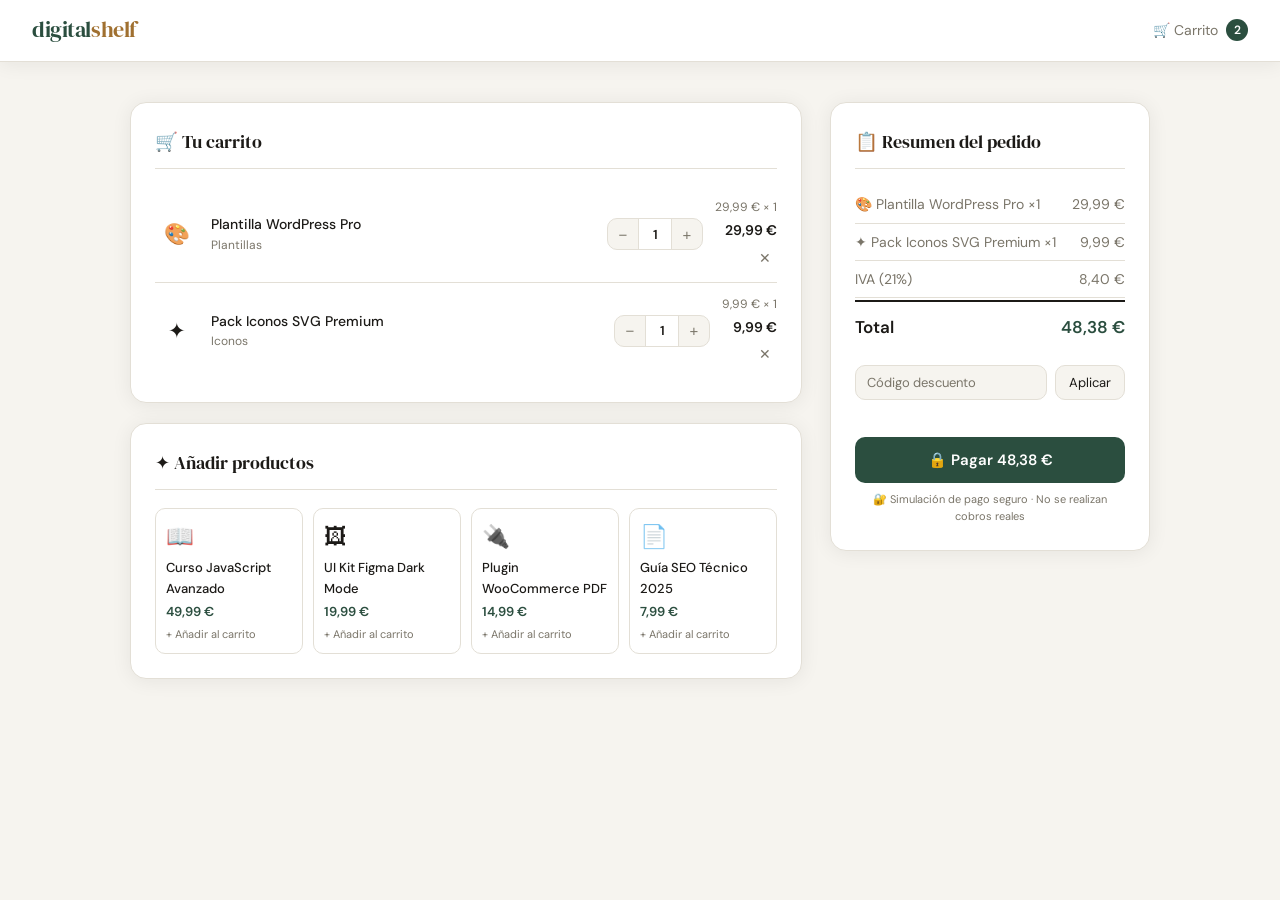
<file: lecciones/tienda_virtual/carrito.html>
<!DOCTYPE html>
<html lang="es">
<head>
<meta charset="UTF-8" />
<meta name="viewport" content="width=device-width, initial-scale=1.0" />
<title>DigitalShelf — Carrito</title>
<link rel="preconnect" href="https://fonts.googleapis.com" />
<link href="https://fonts.googleapis.com/css2?family=DM+Serif+Display&family=DM+Sans:ital,wght@0,300;0,400;0,500;0,600;1,400&display=swap" rel="stylesheet" />
<style>
/* ═══════════════════════════════════════════
   VARIABLES Y RESET
═══════════════════════════════════════════ */
:root {
  --bg:        #F6F4EF;
  --surface:   #FFFFFF;
  --border:    #E3DFD6;
  --text:      #1C1A17;
  --muted:     #7A7569;
  --accent:    #2B4E3F;
  --accent-l:  #EAF0ED;
  --accent-t:  #B8D4C8;
  --danger:    #8B2E2E;
  --danger-l:  #F5EAEA;
  --gold:      #A07030;
  --gold-l:    #FAF3E7;
  --r:         10px;
  --r-lg:      16px;
  --shadow:    0 2px 20px rgba(28,26,23,.07);
}
*, *::before, *::after { box-sizing: border-box; margin: 0; padding: 0; }
body {
  font-family: 'DM Sans', sans-serif;
  background: var(--bg);
  color: var(--text);
  min-height: 100vh;
  font-size: 15px;
  line-height: 1.6;
}

/* ═══════════════════════════════════════════
   HEADER
═══════════════════════════════════════════ */
header {
  background: var(--surface);
  border-bottom: 1px solid var(--border);
  padding: 0 2rem;
  height: 62px;
  display: flex;
  align-items: center;
  justify-content: space-between;
  position: sticky;
  top: 0;
  z-index: 50;
  box-shadow: var(--shadow);
}
.logo {
  font-family: 'DM Serif Display', serif;
  font-size: 1.35rem;
  color: var(--accent);
  letter-spacing: -.02em;
}
.logo span { color: var(--gold); }
.header-cart {
  display: flex;
  align-items: center;
  gap: 8px;
  font-size: 14px;
  color: var(--muted);
}
.hc-badge {
  background: var(--accent);
  color: #fff;
  font-size: 12px;
  font-weight: 600;
  min-width: 22px;
  height: 22px;
  border-radius: 11px;
  display: inline-flex;
  align-items: center;
  justify-content: center;
  padding: 0 5px;
  transition: transform .2s;
}
.hc-badge.bump { transform: scale(1.4); }

/* ═══════════════════════════════════════════
   LAYOUT PRINCIPAL
═══════════════════════════════════════════ */
main {
  max-width: 1060px;
  margin: 0 auto;
  padding: 2.5rem 1.25rem;
  display: grid;
  grid-template-columns: 1fr 320px;
  gap: 1.75rem;
  align-items: start;
}
@media (max-width: 720px) {
  main { grid-template-columns: 1fr; }
}

/* ═══════════════════════════════════════════
   CARDS
═══════════════════════════════════════════ */
.card {
  background: var(--surface);
  border: 1px solid var(--border);
  border-radius: var(--r-lg);
  padding: 1.5rem;
  box-shadow: var(--shadow);
}
.card + .card { margin-top: 1.25rem; }

.sec-title {
  font-family: 'DM Serif Display', serif;
  font-size: 1.15rem;
  color: var(--text);
  margin-bottom: 1.1rem;
  padding-bottom: .7rem;
  border-bottom: 1px solid var(--border);
  display: flex;
  align-items: center;
  gap: 8px;
}

/* ═══════════════════════════════════════════
   FILAS DE PRODUCTO EN CARRITO
═══════════════════════════════════════════ */
#productList { display: flex; flex-direction: column; }

.prod-row {
  display: grid;
  grid-template-columns: 44px 1fr auto auto;
  align-items: center;
  gap: 12px;
  padding: 12px 0;
  border-bottom: 1px solid var(--border);
  animation: rowIn .25s ease both;
}
.prod-row:last-child { border-bottom: none; }

@keyframes rowIn {
  from { opacity: 0; transform: translateY(-5px); }
  to   { opacity: 1; transform: translateY(0); }
}
.prod-row.out {
  animation: rowOut .28s ease forwards;
  overflow: hidden;
}
@keyframes rowOut {
  from { opacity: 1; max-height: 80px; padding: 12px 0; }
  to   { opacity: 0; max-height: 0;    padding: 0; }
}

.prod-icon {
  width: 44px; height: 44px;
  border-radius: var(--r);
  display: flex; align-items: center; justify-content: center;
  font-size: 1.3rem;
  flex-shrink: 0;
}

.prod-info .prod-name     { font-size: 14px; font-weight: 500; }
.prod-info .prod-cat      { font-size: 12px; color: var(--muted); }

/* control de cantidad */
.qty-wrap {
  display: flex;
  align-items: center;
  border: 1px solid var(--border);
  border-radius: var(--r);
  overflow: hidden;
  background: var(--bg);
}
.qty-btn {
  width: 30px; height: 30px;
  border: none; background: transparent;
  cursor: pointer; font-size: 15px;
  color: var(--muted);
  display: flex; align-items: center; justify-content: center;
  transition: background .15s, color .15s;
  flex-shrink: 0;
}
.qty-btn:hover { background: var(--border); color: var(--text); }
.qty-num {
  width: 34px; height: 30px;
  border: none;
  border-left: 1px solid var(--border);
  border-right: 1px solid var(--border);
  background: var(--surface);
  text-align: center;
  font-size: 13px;
  font-weight: 600;
  font-family: 'DM Sans', sans-serif;
  color: var(--text);
  -moz-appearance: textfield;
}
.qty-num::-webkit-inner-spin-button,
.qty-num::-webkit-outer-spin-button { -webkit-appearance: none; }

/* precio + eliminar */
.prod-price-col {
  text-align: right;
  display: flex; flex-direction: column; align-items: flex-end; gap: 2px;
}
.unit-price  { font-size: 12px; color: var(--muted); }
.line-price  { font-size: 14px; font-weight: 600; }
.btn-del {
  background: none;
  border: 1px solid transparent;
  border-radius: 6px;
  color: var(--muted);
  cursor: pointer;
  font-size: 14px;
  padding: 3px 5px;
  transition: all .15s;
  margin-top: 2px;
}
.btn-del:hover { background: var(--danger-l); color: var(--danger); border-color: #ddb8b8; }

/* carrito vacío */
.empty-msg {
  text-align: center;
  padding: 2.5rem 1rem;
  color: var(--muted);
}
.empty-msg .e-icon { font-size: 2.5rem; display: block; margin-bottom: .6rem; }

/* ═══════════════════════════════════════════
   GRID DE SUGERIDOS
═══════════════════════════════════════════ */
.sug-grid {
  display: grid;
  grid-template-columns: repeat(auto-fill, minmax(130px, 1fr));
  gap: 10px;
}
.sug-item {
  border: 1px solid var(--border);
  border-radius: var(--r);
  padding: 10px;
  cursor: pointer;
  transition: all .2s;
}
.sug-item:hover {
  border-color: var(--accent-t);
  background: var(--accent-l);
  transform: translateY(-2px);
  box-shadow: 0 4px 14px rgba(43,78,63,.1);
}
.sug-item .s-icon  { font-size: 1.4rem; display: block; margin-bottom: 4px; }
.sug-item .s-name  { font-size: 13px; font-weight: 500; }
.sug-item .s-price { font-size: 13px; color: var(--accent); font-weight: 600; margin-top: 2px; }
.sug-item .s-add   { font-size: 11px; color: var(--muted); margin-top: 3px; }

/* ═══════════════════════════════════════════
   RESUMEN LATERAL
═══════════════════════════════════════════ */
.sum-row {
  display: flex;
  justify-content: space-between;
  align-items: center;
  padding: 7px 0;
  font-size: 14px;
  color: var(--muted);
  border-bottom: 1px solid var(--border);
}
.sum-row:last-of-type { border-bottom: none; }
.sum-row.total-row {
  font-size: 17px;
  font-weight: 600;
  color: var(--text);
  padding-top: 12px;
  border-top: 2px solid var(--text);
  margin-top: 2px;
}
.sum-row.total-row span:last-child { color: var(--accent); }
.sum-row.discount-row { color: #3B6D11; }

/* cupón */
.coupon-wrap { margin: 1rem 0 0; }
.coupon-input-row { display: flex; gap: 8px; }
.coupon-input-row input {
  flex: 1;
  border: 1px solid var(--border);
  border-radius: var(--r);
  padding: 8px 11px;
  font-size: 13px;
  font-family: 'DM Sans', sans-serif;
  background: var(--bg);
  color: var(--text);
  outline: none;
  transition: border-color .15s;
}
.coupon-input-row input:focus { border-color: var(--accent); background: var(--surface); }
.coupon-input-row input::placeholder { color: var(--muted); }
.btn-apply {
  border: 1px solid var(--border);
  border-radius: var(--r);
  background: var(--bg);
  padding: 8px 13px;
  font-size: 13px;
  font-family: 'DM Sans', sans-serif;
  cursor: pointer;
  color: var(--text);
  white-space: nowrap;
  transition: background .15s;
}
.btn-apply:hover { background: var(--border); }
.coupon-msg { font-size: 12px; min-height: 16px; margin-top: 5px; }
.coupon-tag {
  display: inline-flex;
  align-items: center;
  gap: 6px;
  background: var(--gold-l);
  color: var(--gold);
  border: 1px solid #e0c898;
  border-radius: 20px;
  font-size: 12px;
  font-weight: 500;
  padding: 3px 10px;
  margin-bottom: 6px;
}
.coupon-tag button {
  background: none; border: none;
  color: var(--gold); cursor: pointer;
  font-size: 13px; line-height: 1; padding: 0;
}

/* botón checkout */
.btn-checkout {
  width: 100%;
  margin-top: 1rem;
  padding: 13px;
  background: var(--accent);
  color: #fff;
  border: none;
  border-radius: var(--r);
  font-family: 'DM Sans', sans-serif;
  font-size: 15px;
  font-weight: 600;
  cursor: pointer;
  transition: background .2s, transform .1s;
  display: flex; align-items: center; justify-content: center; gap: 7px;
}
.btn-checkout:hover   { background: #1e3a2e; }
.btn-checkout:active  { transform: scale(.98); }
.btn-checkout:disabled { background: var(--muted); cursor: not-allowed; transform: none; }
.secure-note {
  text-align: center;
  font-size: 11px;
  color: var(--muted);
  margin-top: 8px;
}

/* ═══════════════════════════════════════════
   MODAL
═══════════════════════════════════════════ */
.overlay {
  position: fixed; inset: 0;
  background: rgba(28,26,23,.55);
  display: flex; align-items: center; justify-content: center;
  z-index: 200;
  opacity: 0; pointer-events: none;
  transition: opacity .25s;
  padding: 1rem;
}
.overlay.open { opacity: 1; pointer-events: all; }

.modal {
  background: var(--surface);
  border-radius: var(--r-lg);
  width: 100%; max-width: 460px;
  box-shadow: 0 24px 64px rgba(28,26,23,.2);
  overflow: hidden;
  transform: translateY(18px);
  transition: transform .25s;
}
.overlay.open .modal { transform: translateY(0); }

.modal-head {
  background: var(--accent);
  color: #fff;
  padding: 1.1rem 1.4rem;
  display: flex; align-items: center; justify-content: space-between;
}
.modal-head h2 {
  font-family: 'DM Serif Display', serif;
  font-size: 1.15rem;
  font-weight: 400;
}
.modal-head .mh-secure { font-size: 12px; opacity: .75; }
.btn-close {
  background: none; border: none;
  color: #fff; font-size: 20px;
  cursor: pointer; opacity: .8;
  transition: opacity .15s; line-height: 1;
}
.btn-close:hover { opacity: 1; }

.modal-body { padding: 1.4rem; }

/* barra de pasos */
.pay-steps {
  display: flex; gap: 4px;
  background: var(--bg);
  border-radius: var(--r);
  padding: 4px;
  margin-bottom: 1.4rem;
}
.ps-item {
  flex: 1; text-align: center;
  padding: 6px 4px;
  font-size: 12px; font-weight: 500;
  border-radius: 7px;
  color: var(--muted);
  transition: all .2s;
}
.ps-item.active {
  background: var(--surface);
  color: var(--accent);
  box-shadow: 0 1px 4px rgba(0,0,0,.09);
}
.ps-item.done { color: var(--accent); }

/* paneles del modal */
.pay-panel { display: none; }
.pay-panel.active { display: block; }

/* campos del formulario */
.fgroup { margin-bottom: 12px; }
.fgroup label { font-size: 12px; color: var(--muted); display: block; margin-bottom: 3px; }
.fgroup input {
  width: 100%;
  border: 1px solid var(--border);
  border-radius: var(--r);
  padding: 9px 11px;
  font-size: 14px;
  font-family: 'DM Sans', sans-serif;
  color: var(--text);
  background: var(--bg);
  outline: none;
  transition: border-color .15s;
}
.fgroup input:focus { border-color: var(--accent); background: var(--surface); }
.frow { display: grid; grid-template-columns: 1fr 1fr; gap: 10px; }

/* tarjeta ficticia */
.fake-gateway {
  background: linear-gradient(135deg, #1C3A2E 0%, #2B4E3F 60%, #3A6652 100%);
  border-radius: var(--r-lg);
  padding: 1.1rem;
  margin-bottom: 1rem;
  color: #fff;
}
.fg-label {
  font-size: 10px;
  letter-spacing: .12em;
  text-transform: uppercase;
  opacity: .6;
  margin-bottom: 6px;
}
.fg-title {
  font-family: 'DM Serif Display', serif;
  font-size: 1rem;
  margin-bottom: 12px;
  display: flex; align-items: center; justify-content: space-between;
}
.fg-title .fg-logo {
  font-size: 11px;
  background: rgba(255,255,255,.15);
  padding: 2px 8px;
  border-radius: 4px;
  letter-spacing: .05em;
}
.fg-field label { font-size: 11px; opacity: .65; display: block; margin-bottom: 3px; }
.fg-field input {
  width: 100%;
  background: rgba(255,255,255,.12);
  border: 1px solid rgba(255,255,255,.2);
  border-radius: 7px;
  padding: 8px 10px;
  font-size: 14px;
  font-family: 'DM Mono', 'Courier New', monospace;
  color: #fff;
  outline: none;
  transition: background .15s, border-color .15s;
  letter-spacing: .08em;
}
.fg-field input::placeholder { color: rgba(255,255,255,.35); font-family: 'DM Sans', sans-serif; letter-spacing: 0; }
.fg-field input:focus { background: rgba(255,255,255,.2); border-color: rgba(255,255,255,.5); }
.fg-row { display: grid; grid-template-columns: 1fr 1fr; gap: 10px; margin-top: 10px; }
.card-hint {
  font-size: 11px;
  color: var(--muted);
  margin-bottom: 10px;
  background: var(--accent-l);
  border: 1px solid var(--accent-t);
  border-radius: 7px;
  padding: 7px 10px;
  display: flex; align-items: flex-start; gap: 6px;
}

/* log de proceso */
.proc-log {
  background: #111;
  border-radius: var(--r);
  padding: 1rem;
  font-family: 'Courier New', monospace;
  font-size: 12px;
  line-height: 1.85;
  color: #aaa;
  min-height: 140px;
  max-height: 210px;
  overflow-y: auto;
}
.l-js   { color: #F0C060; }
.l-php  { color: #C080E0; }
.l-gw   { color: #60C0E0; }
.l-ok   { color: #70D090; }
.l-err  { color: #E07070; }

/* estado de éxito */
.success-wrap { text-align: center; padding: .5rem 0 1rem; }
.success-circle {
  width: 68px; height: 68px;
  border-radius: 50%;
  background: var(--accent-l);
  border: 2px solid var(--accent-t);
  display: flex; align-items: center; justify-content: center;
  font-size: 1.9rem;
  margin: 0 auto 1rem;
  animation: pop .4s cubic-bezier(.175,.885,.32,1.275) both;
}
@keyframes pop {
  from { transform: scale(0); opacity: 0; }
  to   { transform: scale(1); opacity: 1; }
}
.success-wrap h3 {
  font-family: 'DM Serif Display', serif;
  font-size: 1.3rem;
  color: var(--accent);
  margin-bottom: 5px;
}
.order-ref {
  display: inline-block;
  background: var(--bg);
  border: 1px solid var(--border);
  border-radius: var(--r);
  padding: 5px 14px;
  font-size: 13px;
  font-family: monospace;
  color: var(--muted);
  margin: 8px 0 14px;
}
.dl-list { margin-top: .5rem; }
.dl-item {
  display: flex; align-items: center; gap: 10px;
  border: 1px solid var(--border);
  border-radius: var(--r);
  padding: 9px 11px;
  margin-bottom: 7px;
  text-decoration: none;
  color: var(--text);
  font-size: 14px;
  transition: all .15s;
  cursor: pointer;
}
.dl-item:hover { border-color: var(--accent-t); background: var(--accent-l); }
.dl-item .di-icon { font-size: 1.1rem; }
.dl-item .di-name { flex: 1; font-weight: 500; }
.dl-item .di-btn {
  font-size: 12px;
  background: var(--accent);
  color: #fff;
  border-radius: 6px;
  padding: 3px 9px;
}

/* botón siguiente genérico */
.btn-next {
  width: 100%;
  padding: 11px;
  background: var(--accent);
  color: #fff;
  border: none;
  border-radius: var(--r);
  font-family: 'DM Sans', sans-serif;
  font-size: 14px;
  font-weight: 600;
  cursor: pointer;
  margin-top: 1rem;
  transition: background .2s;
  display: flex; align-items: center; justify-content: center; gap: 6px;
}
.btn-next:hover    { background: #1e3a2e; }
.btn-next:disabled { background: var(--muted); cursor: not-allowed; }

/* spinner */
.spin {
  display: inline-block;
  width: 16px; height: 16px;
  border: 2px solid rgba(255,255,255,.35);
  border-top-color: #fff;
  border-radius: 50%;
  animation: spin .65s linear infinite;
}
@keyframes spin { to { transform: rotate(360deg); } }
</style>
</head>
<body>

<!-- ══ HEADER ══════════════════════════════════════════════ -->
<header>
  <div class="logo">digital<span>shelf</span></div>
  <div class="header-cart">
    🛒 Carrito
    <span class="hc-badge" id="hcBadge">0</span>
  </div>
</header>

<!-- ══ CONTENIDO PRINCIPAL ══════════════════════════════════ -->
<main>
  <!-- columna izquierda -->
  <div>
    <!-- carrito -->
    <div class="card">
      <div class="sec-title">🛒 Tu carrito</div>
      <div id="productList"></div>
      <div class="empty-msg" id="emptyMsg" style="display:none;">
        <span class="e-icon">🛍️</span>
        El carrito está vacío. Añade algún producto abajo.
      </div>
    </div>

    <!-- sugeridos -->
    <div class="card">
      <div class="sec-title">✦ Añadir productos</div>
      <div class="sug-grid" id="sugGrid"></div>
    </div>
  </div>

  <!-- columna derecha: resumen -->
  <div style="position: sticky; top: 78px;">
    <div class="card">
      <div class="sec-title">📋 Resumen del pedido</div>
      <div id="summaryRows"></div>

      <!-- cupón -->
      <div class="coupon-wrap">
        <div id="couponTagSlot"></div>
        <div class="coupon-input-row" id="couponInputRow">
          <input type="text" id="couponInput" placeholder="Código descuento" />
          <button class="btn-apply" onclick="Cart.applyCoupon()">Aplicar</button>
        </div>
        <div class="coupon-msg" id="couponMsg"></div>
      </div>

      <button class="btn-checkout" id="btnCheckout" onclick="Modal.open()" disabled>
        🔒 Finalizar compra
      </button>
      <p class="secure-note">🔐 Simulación de pago seguro · No se realizan cobros reales</p>
    </div>
  </div>
</main>

<!-- ══ MODAL DE PAGO ══════════════════════════════════════ -->
<div class="overlay" id="overlay">
  <div class="modal">

    <div class="modal-head">
      <h2>Pasarela de pago</h2>
      <span class="mh-secure">🔐 Simulación segura</span>
      <button class="btn-close" onclick="Modal.close()">✕</button>
    </div>

    <div class="modal-body">
      <!-- barra de pasos -->
      <div class="pay-steps">
        <div class="ps-item active" id="ps1">1 · Datos</div>
        <div class="ps-item"        id="ps2">2 · Tarjeta</div>
        <div class="ps-item"        id="ps3">3 · Procesando</div>
        <div class="ps-item"        id="ps4">4 · Listo ✓</div>
      </div>

      <!-- PASO 1: datos del comprador -->
      <div class="pay-panel active" id="pp1">
        <div class="frow">
          <div class="fgroup">
            <label>Nombre *</label>
            <input type="text" id="fNombre" placeholder="Ana" />
          </div>
          <div class="fgroup">
            <label>Apellidos *</label>
            <input type="text" id="fApellidos" placeholder="García López" />
          </div>
        </div>
        <div class="fgroup">
          <label>Email *</label>
          <input type="email" id="fEmail" placeholder="ana@email.com" />
        </div>
        <div class="frow">
          <div class="fgroup">
            <label>País</label>
            <input type="text" id="fPais" value="España" />
          </div>
          <div class="fgroup">
            <label>Código postal</label>
            <input type="text" id="fCp" placeholder="39300" />
          </div>
        </div>
        <button class="btn-next" onclick="Modal.goStep(2)">Continuar → Método de pago</button>
      </div>

      <!-- PASO 2: tarjeta ficticia -->
      <div class="pay-panel" id="pp2">
        <div class="card-hint">
          💡 <span>Introduce cualquier número de 16 dígitos, fecha futura y CVC de 3 dígitos. No se realiza ningún cobro real.</span>
        </div>

        <div class="fake-gateway">
          <div class="fg-label">Pasarela de pago simulada</div>
          <div class="fg-title">
            PaySim Gateway
            <span class="fg-logo">PAYSIM</span>
          </div>
          <div class="fg-field">
            <label>Número de tarjeta</label>
            <input type="text" id="fCard" placeholder="0000 0000 0000 0000" maxlength="19"
              oninput="fmtCard(this)" />
          </div>
          <div class="fg-row">
            <div class="fg-field">
              <label>Caducidad (MM/AA)</label>
              <input type="text" id="fExp" placeholder="MM/AA" maxlength="5"
                oninput="fmtExp(this)" />
            </div>
            <div class="fg-field">
              <label>CVC</label>
              <input type="text" id="fCvc" placeholder="123" maxlength="3"
                oninput="this.value=this.value.replace(/\D/g,'')" />
            </div>
          </div>
        </div>

        <div id="cardError" style="color:var(--danger); font-size:13px; min-height:16px; margin-bottom:8px;"></div>

        <button class="btn-next" id="btnPay" onclick="Payment.process()">
          🔒 Pagar <span id="payAmount"></span>
        </button>
      </div>

      <!-- PASO 3: procesando (log) -->
      <div class="pay-panel" id="pp3">
        <div class="proc-log" id="procLog"></div>
      </div>

      <!-- PASO 4: éxito -->
      <div class="pay-panel" id="pp4">
        <div class="success-wrap">
          <div class="success-circle">✓</div>
          <h3>¡Pago completado!</h3>
          <p style="font-size:14px; color:var(--muted);">
            Recibo enviado a <strong id="confEmail"></strong>
          </p>
          <div class="order-ref" id="confRef"></div>
          <div class="dl-list" id="dlList"></div>
          <button class="btn-next" onclick="Modal.close(); Cart.clear();">
            Cerrar y vaciar carrito
          </button>
        </div>
      </div>

    </div><!-- /modal-body -->
  </div><!-- /modal -->
</div><!-- /overlay -->


<script>
/* ════════════════════════════════════════════════════════════
   OBJETO Cart  —  gestión completa del carrito
   ════════════════════════════════════════════════════════════ */
const Cart = (() => {

  /* ── Catálogo de productos ── */
  const CATALOG = [
    { id:1, name:'Plantilla WordPress Pro',   price:29.99, icon:'🎨', cat:'Plantillas', file:'plantilla-wp-pro.zip'  },
    { id:2, name:'Pack Iconos SVG Premium',   price: 9.99, icon:'✦',  cat:'Iconos',     file:'iconos-svg-premium.zip'},
    { id:3, name:'Curso JavaScript Avanzado', price:49.99, icon:'📖', cat:'Cursos',     file:'curso-js-avanzado.zip' },
    { id:4, name:'UI Kit Figma Dark Mode',    price:19.99, icon:'🖼', cat:'UI Kits',    file:'ui-kit-figma-dark.zip' },
    { id:5, name:'Plugin WooCommerce PDF',    price:14.99, icon:'🔌', cat:'Plugins',    file:'plugin-woo-pdf.zip'    },
    { id:6, name:'Guía SEO Técnico 2025',     price: 7.99, icon:'📄', cat:'Ebooks',     file:'guia-seo-2025.pdf'     },
  ];

  /* ── Cupones válidos ── */
  const COUPONS = {
    'DIGITAL10':  { pct: 10, label: '10% descuento' },
    'BIENVENIDO': { pct: 15, label: '15% descuento' },
    'VERANO25':   { pct: 25, label: '25% descuento' },
  };

  const IVA = 0.21;

  /* ── Estado privado ── */
  let _items  = [];   // [ { product, qty } ]
  let _coupon = null; // { code, pct, label }

  /* ── Helpers de cálculo ── */
  const subtotal  = () => _items.reduce((s, i) => s + i.product.price * i.qty, 0);
  const discount  = () => _coupon ? subtotal() * (_coupon.pct / 100) : 0;
  const taxBase   = () => subtotal() - discount();
  const iva       = () => taxBase() * IVA;
  const total     = () => taxBase() + iva();
  const itemCount = () => _items.reduce((s, i) => s + i.qty, 0);
  const fmt       = n  => n.toFixed(2).replace('.', ',') + ' €';

  /* ── API pública ── */

  function add(id) {
    const prod = CATALOG.find(p => p.id === id);
    if (!prod) return;
    const existing = _items.find(i => i.product.id === id);
    if (existing) existing.qty++;
    else _items.push({ product: prod, qty: 1 });
    _bumpBadge();
    _render();
  }

  function remove(id) {
    const row = document.getElementById('row-' + id);
    if (row) {
      row.classList.add('out');
      setTimeout(() => {
        _items = _items.filter(i => i.product.id !== id);
        _render();
      }, 280);
    } else {
      _items = _items.filter(i => i.product.id !== id);
      _render();
    }
  }

  function setQty(id, val) {
    let q = parseInt(val, 10);
    if (isNaN(q) || q < 1) q = 1;
    if (q > 99) q = 99;
    const it = _items.find(i => i.product.id === id);
    if (it) { it.qty = q; _render(); }
  }

  function applyCoupon() {
    const code = document.getElementById('couponInput').value.trim().toUpperCase();
    const msg  = document.getElementById('couponMsg');
    if (!code) { msg.textContent = ''; return; }
    if (COUPONS[code]) {
      _coupon = { code, ...COUPONS[code] };
      document.getElementById('couponInput').value = '';
      msg.style.color = '#3B6D11';
      msg.textContent = `✓ Cupón "${code}" aplicado — ${_coupon.label}`;
      _render();
    } else {
      msg.style.color = 'var(--danger)';
      msg.textContent = '✗ Cupón no válido. Prueba: DIGITAL10, BIENVENIDO, VERANO25';
    }
  }

  function removeCoupon() {
    _coupon = null;
    document.getElementById('couponMsg').textContent = '';
    _render();
  }

  function clear() {
    _items  = [];
    _coupon = null;
    _render();
  }

  /* Getters para el módulo de pago */
  const getItems   = () => _items;
  const getTotal   = () => total();
  const fmtTotal   = () => fmt(total());
  const getCatalog = () => CATALOG;

  /* ── Render interno ── */

  function _render() {
    _renderList();
    _renderSuggested();
    _renderSummary();
    _updateHeader();
    _updateCheckoutBtn();
  }

  function _renderList() {
    const list  = document.getElementById('productList');
    const empty = document.getElementById('emptyMsg');
    list.innerHTML = '';

    if (_items.length === 0) {
      empty.style.display = 'block';
      return;
    }
    empty.style.display = 'none';

    _items.forEach(({ product: p, qty }) => {
      const div = document.createElement('div');
      div.className = 'prod-row';
      div.id = 'row-' + p.id;
      div.innerHTML = `
        <div class="prod-icon">${p.icon}</div>
        <div class="prod-info">
          <div class="prod-name">${p.name}</div>
          <div class="prod-cat">${p.cat}</div>
        </div>
        <div class="qty-wrap">
          <button class="qty-btn" onclick="Cart.setQty(${p.id}, ${qty - 1})">−</button>
          <input  class="qty-num" type="number" value="${qty}" min="1" max="99"
            onchange="Cart.setQty(${p.id}, this.value)"
            oninput="Cart.setQty(${p.id}, this.value)" />
          <button class="qty-btn" onclick="Cart.setQty(${p.id}, ${qty + 1})">+</button>
        </div>
        <div class="prod-price-col">
          <span class="unit-price">${fmt(p.price)} × ${qty}</span>
          <span class="line-price">${fmt(p.price * qty)}</span>
          <button class="btn-del" title="Eliminar" onclick="Cart.remove(${p.id})">✕</button>
        </div>`;
      list.appendChild(div);
    });
  }

  function _renderSuggested() {
    const grid   = document.getElementById('sugGrid');
    const inCart = new Set(_items.map(i => i.product.id));
    const avail  = CATALOG.filter(p => !inCart.has(p.id));
    grid.innerHTML = '';

    if (avail.length === 0) {
      grid.innerHTML = '<p style="font-size:14px;color:var(--muted);grid-column:1/-1;">🎉 ¡Tienes todo el catálogo en el carrito!</p>';
      return;
    }
    avail.forEach(p => {
      const div = document.createElement('div');
      div.className = 'sug-item';
      div.onclick   = () => add(p.id);
      div.innerHTML = `
        <span class="s-icon">${p.icon}</span>
        <div class="s-name">${p.name}</div>
        <div class="s-price">${fmt(p.price)}</div>
        <div class="s-add">+ Añadir al carrito</div>`;
      grid.appendChild(div);
    });
  }

  function _renderSummary() {
    const rows  = document.getElementById('summaryRows');
    const tagSlot  = document.getElementById('couponTagSlot');
    const inputRow = document.getElementById('couponInputRow');
    rows.innerHTML = '';

    if (_items.length === 0) {
      rows.innerHTML = '<p style="font-size:13px;color:var(--muted);padding:6px 0;">Añade productos para ver el resumen.</p>';
      tagSlot.innerHTML = '';
      inputRow.style.display = 'flex';
      return;
    }

    _items.forEach(({ product: p, qty }) => {
      const r = document.createElement('div');
      r.className = 'sum-row';
      r.innerHTML = `<span>${p.icon} ${p.name} ×${qty}</span><span>${fmt(p.price * qty)}</span>`;
      rows.appendChild(r);
    });

    if (_coupon) {
      const r = document.createElement('div');
      r.className = 'sum-row discount-row';
      r.innerHTML = `<span>Descuento (${_coupon.label})</span><span>−${fmt(discount())}</span>`;
      rows.appendChild(r);
      tagSlot.innerHTML = `<span class="coupon-tag">🏷 ${_coupon.code} — ${_coupon.label}
        <button onclick="Cart.removeCoupon()">✕</button></span>`;
      inputRow.style.display = 'none';
    } else {
      tagSlot.innerHTML = '';
      inputRow.style.display = 'flex';
    }

    const ivaRow = document.createElement('div');
    ivaRow.className = 'sum-row';
    ivaRow.innerHTML = `<span>IVA (21%)</span><span>${fmt(iva())}</span>`;
    rows.appendChild(ivaRow);

    const totRow = document.createElement('div');
    totRow.className = 'sum-row total-row';
    totRow.innerHTML = `<span>Total</span><span>${fmt(total())}</span>`;
    rows.appendChild(totRow);
  }

  function _updateHeader() {
    const badge = document.getElementById('hcBadge');
    badge.textContent = itemCount();
  }

  function _updateCheckoutBtn() {
    const btn = document.getElementById('btnCheckout');
    btn.disabled = _items.length === 0;
    btn.textContent = _items.length > 0
      ? `🔒 Pagar ${fmt(total())}`
      : '🔒 Finalizar compra';
  }

  function _bumpBadge() {
    const b = document.getElementById('hcBadge');
    b.classList.remove('bump');
    void b.offsetWidth;
    b.classList.add('bump');
    setTimeout(() => b.classList.remove('bump'), 250);
  }

  /* Inicializar con 2 productos de ejemplo */
  function _init() {
    add(1); add(2);
  }

  _init();

  return { add, remove, setQty, applyCoupon, removeCoupon, clear,
           getItems, getTotal, fmtTotal, getCatalog };
})();


/* ════════════════════════════════════════════════════════════
   OBJETO Modal  —  control de pasos del modal
   ════════════════════════════════════════════════════════════ */
const Modal = (() => {

  let _step = 1;

  function open() {
    document.getElementById('overlay').classList.add('open');
    document.getElementById('payAmount').textContent = Cart.fmtTotal();
    goStep(1);
  }

  function close() {
    document.getElementById('overlay').classList.remove('open');
  }

  function goStep(n) {
    _step = n;
    for (let i = 1; i <= 4; i++) {
      document.getElementById('ps' + i).className =
        'ps-item' + (i === n ? ' active' : i < n ? ' done' : '');
      document.getElementById('pp' + i).className =
        'pay-panel' + (i === n ? ' active' : '');
    }
  }

  /* Cerrar al hacer clic en el fondo */
  document.getElementById('overlay').addEventListener('click', function(e) {
    if (e.target === this) close();
  });

  return { open, close, goStep };
})();


/* ════════════════════════════════════════════════════════════
   OBJETO Payment  —  simulación del flujo de cobro
   ════════════════════════════════════════════════════════════ */
const Payment = (() => {

  /* Valida los datos de la tarjeta ficticia */
  function _validateCard() {
    const card = document.getElementById('fCard').value.replace(/\s/g, '');
    const exp  = document.getElementById('fExp').value;
    const cvc  = document.getElementById('fCvc').value;
    const err  = document.getElementById('cardError');

    if (card.length < 16 || !/^\d+$/.test(card)) {
      err.textContent = '✗ Número de tarjeta inválido (necesitas 16 dígitos)';
      return false;
    }
    if (!/^\d{2}\/\d{2}$/.test(exp)) {
      err.textContent = '✗ Fecha inválida (formato MM/AA)';
      return false;
    }
    const [mm, yy] = exp.split('/').map(Number);
    const now = new Date();
    const expDate = new Date(2000 + yy, mm - 1);
    if (mm < 1 || mm > 12 || expDate < now) {
      err.textContent = '✗ La tarjeta está caducada o la fecha es inválida';
      return false;
    }
    if (cvc.length < 3) {
      err.textContent = '✗ CVC inválido (3 dígitos)';
      return false;
    }
    err.textContent = '';
    return true;
  }

  /* Valida los datos del comprador */
  function _validateBuyer() {
    const nombre = document.getElementById('fNombre').value.trim();
    const email  = document.getElementById('fEmail').value.trim();
    if (!nombre || !email || !/^[^@]+@[^@]+\.[^@]+$/.test(email)) {
      Modal.goStep(1);
      alert('Por favor, revisa nombre y email en el paso anterior.');
      return false;
    }
    return true;
  }

  /* Añade una línea al log con efecto de aparición */
  function _log(cls, msg, delay) {
    return new Promise(resolve => {
      setTimeout(() => {
        const log = document.getElementById('procLog');
        const div = document.createElement('div');
        div.className = cls;
        div.textContent = msg;
        log.appendChild(div);
        log.scrollTop = log.scrollHeight;
        resolve();
      }, delay);
    });
  }

  /* Pausa simple */
  const _wait = ms => new Promise(r => setTimeout(r, ms));

  /* ── Flujo principal de pago ── */
  async function process() {
    if (!_validateCard()) return;
    if (!_validateBuyer()) return;

    const btnPay = document.getElementById('btnPay');
    btnPay.disabled = true;
    btnPay.innerHTML = '<span class="spin"></span> Conectando…';

    /* Ir al panel de log */
    Modal.goStep(3);
    document.getElementById('procLog').innerHTML = '';

    const nombre  = document.getElementById('fNombre').value.trim();
    const email   = document.getElementById('fEmail').value.trim();
    const items   = Cart.getItems().map(i => ({
      id: i.product.id, name: i.product.name,
      price: i.product.price, qty: i.qty,
      file: i.product.file
    }));
    const total = Cart.getTotal();

    /* ── LOG: simulación del flujo JS → PHP → Pasarela → PHP → JS ── */
    await _log('l-js',  '[JS]   Recogiendo datos del carrito y comprador…', 0);
    await _log('l-js',  '[JS]   POST → php/crear-orden.php  { items, buyer, total }', 600);
    await _wait(900);

    let orderId, resultado;

    try {
      /* ── Llamada real al servidor PHP ── */
      const res = await fetch('php/crear-orden.php', {
        method:  'POST',
        headers: { 'Content-Type': 'application/json' },
        body:    JSON.stringify({ items, buyer: { nombre, email }, total })
      });
      const data = await res.json();

      if (!res.ok || data.error) throw new Error(data.error || 'Error en el servidor');

      orderId  = data.order_id;
      resultado = data;

      await _log('l-php', `[PHP]  Pedido creado en BD  →  ID: ${orderId}`, 0);
      await _log('l-php', `[PHP]  Total recalculado en servidor: ${data.total_fmt}`, 400);
      await _log('l-gw',  '[GW]   Enviando solicitud a PaySim Gateway…', 900);
      await _wait(800);
      await _log('l-gw',  `[GW]   Token de transacción generado: TXN-${data.txn_token}`, 0);
      await _log('l-gw',  '[GW]   Verificando tarjeta y fondos…', 500);
      await _wait(1000);
      await _log('l-gw',  '[GW]   ✓ Autorización concedida — Cobro aprobado', 0);
      await _log('l-php', '[PHP]  Actualizando estado del pedido → "completado"', 600);
      await _wait(500);

      /* ── Llamada a capturar-pago.php ── */
      const res2 = await fetch('php/capturar-pago.php', {
        method:  'POST',
        headers: { 'Content-Type': 'application/json' },
        body:    JSON.stringify({ order_id: orderId, txn_token: data.txn_token })
      });
      const data2 = await res2.json();

      if (!res2.ok || data2.error) throw new Error(data2.error || 'Error al capturar el pago');

      await _log('l-php', `[PHP]  Email de confirmación enviado a ${email}`, 0);
      await _log('l-ok',  `[JS]   ✓ Proceso completado — mostrando confirmación`, 500);
      await _wait(700);

    } catch (err) {
      await _log('l-err', `[ERR]  ✗ ${err.message}`, 0);
      await _log('l-err', '[ERR]  Asegúrate de que PHP está sirviendo los archivos.', 400);
      btnPay.disabled = false;
      btnPay.innerHTML = '🔒 Reintentar';
      Modal.goStep(2);
      return;
    }

    /* ── Paso 4: éxito ── */
    _showSuccess(orderId, email, items);
  }

  function _showSuccess(orderId, email, items) {
    Modal.goStep(4);
    document.getElementById('confEmail').textContent = email;
    document.getElementById('confRef').textContent   = `Pedido: ${orderId}`;

    const dl = document.getElementById('dlList');
    dl.innerHTML = '';
    items.forEach(it => {
      const a = document.createElement('div');
      a.className = 'dl-item';
      a.innerHTML = `
        <span class="di-icon">⬇</span>
        <span class="di-name">${it.name}</span>
        <span class="di-btn">Descargar</span>`;
      dl.appendChild(a);
    });
  }

  return { process };
})();


/* ════════════════════════════════════════════════════════════
   HELPERS — formato de campos de tarjeta
   ════════════════════════════════════════════════════════════ */
function fmtCard(el) {
  let v = el.value.replace(/\D/g, '').slice(0, 16);
  el.value = v.match(/.{1,4}/g)?.join(' ') ?? v;
}
function fmtExp(el) {
  let v = el.value.replace(/\D/g, '').slice(0, 4);
  if (v.length >= 3) v = v.slice(0, 2) + '/' + v.slice(2);
  el.value = v;
}
</script>

</body>
</html>
</file>
